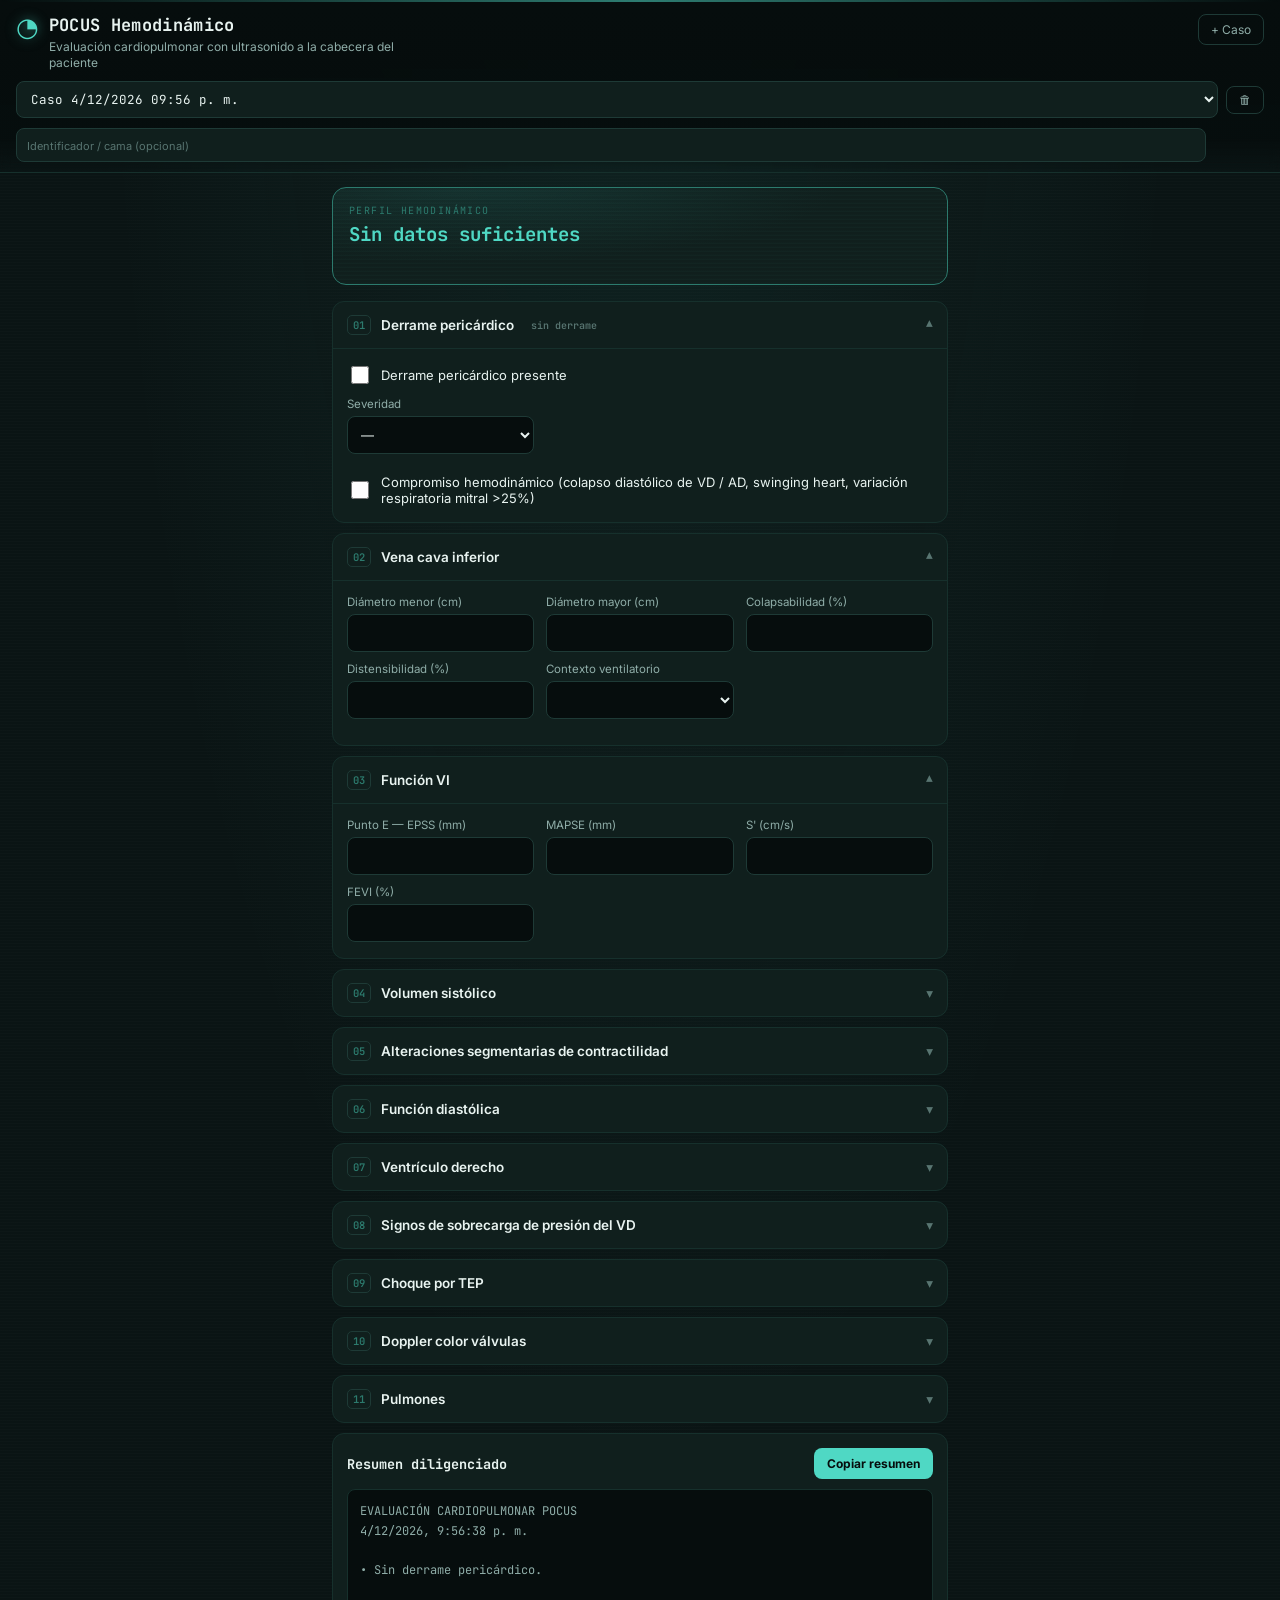
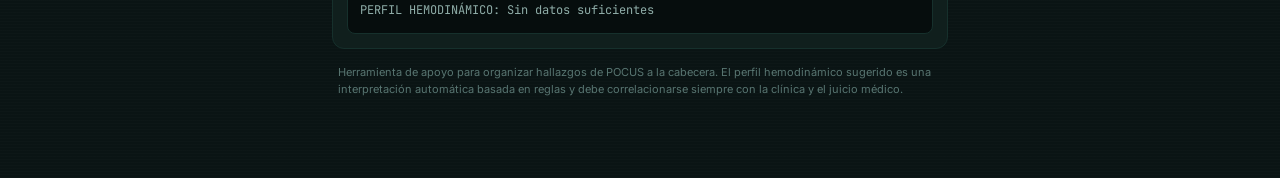
<file: index.html>
<!DOCTYPE html>
<html lang="es">
<head>
<meta charset="UTF-8">
<meta name="viewport" content="width=device-width, initial-scale=1, viewport-fit=cover">
<meta name="theme-color" content="#0A1414">
<title>POCUS Hemodinámico</title>
<link rel="manifest" href="manifest.json">
<link rel="icon" href="icon-192.png">
<link rel="apple-touch-icon" href="icon-192.png">
<link rel="preconnect" href="https://fonts.googleapis.com">
<link href="https://fonts.googleapis.com/css2?family=JetBrains+Mono:wght@400;500;700&family=Inter:wght@400;500;600;700&display=swap" rel="stylesheet">
<link rel="stylesheet" href="style.css">
</head>
<body>

<div class="scan-sweep" aria-hidden="true"></div>

<header class="app-header">
  <div class="header-top">
    <div class="brand">
      <span class="brand-mark">◔</span>
      <div>
        <h1>POCUS Hemodinámico</h1>
        <p class="subtitle">Evaluación cardiopulmonar con ultrasonido a la cabecera del paciente</p>
      </div>
    </div>
    <button id="newCaseBtn" class="ghost-btn" title="Crear un caso nuevo, sin borrar los demás">+ Caso</button>
  </div>
  <div class="case-bar">
    <select id="caseSelector" aria-label="Caso guardado"></select>
    <button id="deleteCaseBtn" class="ghost-btn icon-btn" title="Eliminar este caso">🗑</button>
  </div>
  <div class="case-meta">
    <input type="text" id="patientTag" placeholder="Identificador / cama (opcional)" autocomplete="off">
    <span id="savedIndicator" class="saved-indicator">guardado</span>
  </div>
</header>

<main>

  <!-- PERFIL HEMODINÁMICO (resultado en vivo) -->
  <section class="profile-readout" id="profileReadout">
    <div class="readout-label">Perfil hemodinámico</div>
    <div class="readout-main" id="profileMain">Sin datos suficientes</div>
    <div class="readout-flags" id="profileFlags"></div>
    <ul class="readout-reasons" id="profileReasons"></ul>
  </section>

  <!-- DERRAME PERICÁRDICO -->
  <details class="card" open>
    <summary><span class="idx">01</span> Derrame pericárdico <span class="badge" id="badge-derrame"></span></summary>
    <div class="card-body">
      <label class="check-row">
        <input type="checkbox" id="derrame_presente">
        <span>Derrame pericárdico presente</span>
      </label>
      <div class="field-grid" id="derrame_detalle" hidden>
        <label>Severidad
          <select id="derrame_severidad">
            <option value="">—</option>
            <option value="leve">Leve &lt;10mm</option>
            <option value="moderado">Moderado 10–20mm</option>
            <option value="grave">Grave &gt;20mm</option>
          </select>
        </label>
        <label class="check-row full">
          <input type="checkbox" id="derrame_compromiso">
          <span>Compromiso hemodinámico (colapso diastólico de VD / AD, swinging heart, variación respiratoria mitral &gt;25%)</span>
        </label>
      </div>
    </div>
  </details>

  <!-- VENA CAVA INFERIOR -->
  <details class="card" open>
    <summary><span class="idx">02</span> Vena cava inferior <span class="badge" id="badge-vci"></span></summary>
    <div class="card-body">
      <div class="field-grid">
        <label>Diámetro menor (cm)
          <input type="text" class="numfield" inputmode="decimal" step="0.1" min="0" id="vci_menor">
        </label>
        <label>Diámetro mayor (cm)
          <input type="text" class="numfield" inputmode="decimal" step="0.1" min="0" id="vci_mayor">
        </label>
        <label>Colapsabilidad (%)
          <input type="text" class="numfield" inputmode="numeric" step="1" min="0" max="100" id="vci_colapso">
        </label>
        <label>Distensibilidad (%)
          <input type="text" class="numfield" inputmode="numeric" step="1" min="0" max="100" id="vci_distension">
        </label>
        <label>Contexto ventilatorio
          <select id="vci_contexto">
            <option value="espontanea">Respiración espontánea</option>
            <option value="mecanica">Ventilación mecánica</option>
          </select>
        </label>
      </div>
      <p class="hint" id="vci_hint"></p>
    </div>
  </details>

  <!-- FUNCIÓN VI -->
  <details class="card" open>
    <summary><span class="idx">03</span> Función VI <span class="badge" id="badge-funcionvi"></span></summary>
    <div class="card-body">
      <div class="field-grid">
        <label>Punto E — EPSS (mm)
          <input type="text" class="numfield" inputmode="decimal" step="0.5" min="0" id="vi_puntoe">
        </label>
        <label>MAPSE (mm)
          <input type="text" class="numfield" inputmode="decimal" step="0.5" min="0" id="vi_mapse">
        </label>
        <label>S' (cm/s)
          <input type="text" class="numfield" inputmode="decimal" step="0.5" min="0" id="vi_s">
        </label>
        <label>FEVI (%)
          <input type="text" class="numfield" inputmode="numeric" step="1" min="0" max="100" id="vi_fevi">
        </label>
      </div>
    </div>
  </details>

  <!-- VOLUMEN SISTÓLICO -->
  <details class="card">
    <summary><span class="idx">04</span> Volumen sistólico <span class="badge" id="badge-volsist"></span></summary>
    <div class="card-body">
      <div class="field-grid">
        <label>Diámetro TSVI (cm)
          <input type="text" class="numfield" inputmode="decimal" step="0.1" min="0" id="vs_diametro">
        </label>
        <label>VTI TSVI (cm)
          <input type="text" class="numfield" inputmode="decimal" step="0.1" min="0" id="vs_vti">
        </label>
        <label>Frecuencia cardiaca (lpm)
          <input type="text" class="numfield" inputmode="numeric" step="1" min="0" id="vs_fc">
        </label>
        <label>Gasto cardiaco (L/min)
          <input type="text" class="numfield" inputmode="decimal" step="0.1" min="0" id="vs_gc" placeholder="auto o manual">
        </label>
        <label class="full">Δ VTI con reto de volumen (%)
          <input type="text" class="numfield" inputmode="numeric" step="1" id="vs_deltavti" placeholder="≥12.5% sugiere respuesta a volumen">
        </label>
      </div>
      <p class="hint" id="vs_hint"></p>
    </div>
  </details>

  <!-- ALTERACIONES SEGMENTARIAS -->
  <details class="card">
    <summary><span class="idx">05</span> Alteraciones segmentarias de contractilidad <span class="badge" id="badge-segmentaria"></span></summary>
    <div class="card-body">
      <div class="field-grid segments">
        <label>Anterior <select id="seg_anterior"><option value="normal">Normal</option><option value="hipocinesia">Hipocinesia</option><option value="acinesia">Acinesia</option><option value="discinesia">Discinesia</option></select></label>
        <label>Lateral <select id="seg_lateral"><option value="normal">Normal</option><option value="hipocinesia">Hipocinesia</option><option value="acinesia">Acinesia</option><option value="discinesia">Discinesia</option></select></label>
        <label>Inferior <select id="seg_inferior"><option value="normal">Normal</option><option value="hipocinesia">Hipocinesia</option><option value="acinesia">Acinesia</option><option value="discinesia">Discinesia</option></select></label>
        <label>Septal <select id="seg_septal"><option value="normal">Normal</option><option value="hipocinesia">Hipocinesia</option><option value="acinesia">Acinesia</option><option value="discinesia">Discinesia</option></select></label>
        <label>Apical <select id="seg_apical"><option value="normal">Normal</option><option value="hipocinesia">Hipocinesia</option><option value="acinesia">Acinesia</option><option value="discinesia">Discinesia</option></select></label>
      </div>
    </div>
  </details>

  <!-- FUNCIÓN DIASTÓLICA -->
  <details class="card">
    <summary><span class="idx">06</span> Función diastólica <span class="badge" id="badge-diastolica"></span></summary>
    <div class="card-body">
      <div class="field-grid">
        <label>E (cm/s)
          <input type="text" class="numfield" inputmode="numeric" step="1" min="0" id="dd_e">
        </label>
        <label>A (cm/s)
          <input type="text" class="numfield" inputmode="numeric" step="1" min="0" id="dd_a">
        </label>
        <label>e' (cm/s)
          <input type="text" class="numfield" inputmode="decimal" step="0.5" min="0" id="dd_ep">
        </label>
        <label>a' (cm/s)
          <input type="text" class="numfield" inputmode="decimal" step="0.5" min="0" id="dd_ap">
        </label>
      </div>
      <p class="hint" id="dd_hint"></p>
    </div>
  </details>

  <!-- VENTRÍCULO DERECHO -->
  <details class="card">
    <summary><span class="idx">07</span> Ventrículo derecho <span class="badge" id="badge-vd"></span></summary>
    <div class="card-body">
      <div class="field-grid">
        <label>VD/VI (ratio)
          <input type="text" class="numfield" inputmode="decimal" step="0.1" min="0" id="vd_ratio">
        </label>
        <label>Grosor pared (mm)
          <input type="text" class="numfield" inputmode="decimal" step="0.5" min="0" id="vd_grosor">
        </label>
        <label>Morfología
          <select id="vd_morfologia">
            <option value="normal">Normal</option>
            <option value="dshape">Signo D (aplanamiento septal)</option>
            <option value="dilatado">Dilatado</option>
          </select>
        </label>
        <label>TAPSE (mm)
          <input type="text" class="numfield" inputmode="numeric" step="1" min="0" id="vd_tapse">
        </label>
      </div>
    </div>
  </details>

  <!-- SIGNOS DE SOBRECARGA DE PRESIÓN DEL VD -->
  <details class="card">
    <summary><span class="idx">08</span> Signos de sobrecarga de presión del VD <span class="badge" id="badge-sobrecarga"></span></summary>
    <div class="card-body">
      <label class="check-row">
        <input type="checkbox" id="sc_signod">
        <span>Signo D / McConnell</span>
      </label>
      <div class="field-grid">
        <label>Índice de excentricidad
          <input type="text" class="numfield" inputmode="decimal" step="0.1" min="0" id="sc_excentricidad">
        </label>
        <label>Vmáx TRV (m/s)
          <input type="text" class="numfield" inputmode="decimal" step="0.1" min="0" id="sc_vmax">
        </label>
        <label>PVC estimada (mmHg)
          <input type="text" class="numfield" inputmode="numeric" step="1" min="0" id="sc_pvc" placeholder="por VCI">
        </label>
        <label>PSAP estimada (mmHg)
          <input type="text" class="numfield" inputmode="numeric" step="1" min="0" id="sc_psap" placeholder="auto o manual">
        </label>
        <label class="full">VTI TSVD (cm)
          <input type="text" class="numfield" inputmode="decimal" step="0.1" min="0" id="sc_vtitsvd" placeholder="&lt;9.5cm sugiere disfunción de VD">
        </label>
      </div>
      <p class="hint" id="sc_hint"></p>
    </div>
  </details>

  <!-- CHOQUE POR TEP -->
  <details class="card">
    <summary><span class="idx">09</span> Choque por TEP <span class="badge" id="badge-tep"></span></summary>
    <div class="card-body">
      <label class="check-row">
        <input type="checkbox" id="tep_trombo">
        <span>Trombo evidente (cavidades derechas / arteria pulmonar)</span>
      </label>
      <label class="check-row">
        <input type="checkbox" id="tep_vcpletorica">
        <span>Vena cava pletórica</span>
      </label>
      <label class="check-row">
        <input type="checkbox" id="tep_tvp">
        <span>TVP femoral (compresión venosa positiva)</span>
      </label>
    </div>
  </details>

  <!-- DOPPLER COLOR VÁLVULAS -->
  <details class="card">
    <summary><span class="idx">10</span> Doppler color válvulas <span class="badge" id="badge-doppler"></span></summary>
    <div class="card-body">
      <div class="field-grid">
        <label>Mitral
          <select id="dop_mitral"><option value="normal">Normal</option><option value="leve">Leve</option><option value="moderada">Moderada</option><option value="severa">Severa</option></select>
        </label>
        <label>Tricuspídea
          <select id="dop_tricuspidea"><option value="normal">Normal</option><option value="leve">Leve</option><option value="moderada">Moderada</option><option value="severa">Severa</option></select>
        </label>
        <label>Aórtica
          <select id="dop_aortica"><option value="normal">Normal</option><option value="leve">Leve</option><option value="moderada">Moderada</option><option value="severa">Severa</option></select>
        </label>
      </div>
    </div>
  </details>

  <!-- PULMONES -->
  <details class="card">
    <summary><span class="idx">11</span> Pulmones <span class="badge" id="badge-pulmones"></span></summary>
    <div class="card-body">
      <div class="lung-grid">
        <div class="lung-col">
          <h3>Hemitórax izquierdo</h3>
          <label class="check-row"><input type="checkbox" id="pul_izq_deslizamiento" checked><span>Deslizamiento pleural presente</span></label>
          <label>Patrón
            <select id="pul_izq_patron">
              <option value="A">Patrón A</option>
              <option value="Bfocal">Patrón B focal</option>
              <option value="Bdifuso">Patrón B difuso</option>
              <option value="consolidacion">Consolidación / broncograma</option>
            </select>
          </label>
          <label>Derrame
            <select id="pul_izq_derrame"><option value="no">Ausente</option><option value="leve">Leve</option><option value="moderado">Moderado</option><option value="severo">Severo</option></select>
          </label>
        </div>
        <div class="lung-col">
          <h3>Hemitórax derecho</h3>
          <label class="check-row"><input type="checkbox" id="pul_der_deslizamiento" checked><span>Deslizamiento pleural presente</span></label>
          <label>Patrón
            <select id="pul_der_patron">
              <option value="A">Patrón A</option>
              <option value="Bfocal">Patrón B focal</option>
              <option value="Bdifuso">Patrón B difuso</option>
              <option value="consolidacion">Consolidación / broncograma</option>
            </select>
          </label>
          <label>Derrame
            <select id="pul_der_derrame"><option value="no">Ausente</option><option value="leve">Leve</option><option value="moderado">Moderado</option><option value="severo">Severo</option></select>
          </label>
        </div>
      </div>
    </div>
  </details>

  <!-- RESUMEN -->
  <section class="card summary-card">
    <div class="summary-header">
      <h2>Resumen diligenciado</h2>
      <button id="copySummaryBtn" class="primary-btn">Copiar resumen</button>
    </div>
    <pre id="summaryText" class="summary-text">Diligencia los campos para generar el resumen.</pre>
  </section>

  <p class="disclaimer">Herramienta de apoyo para organizar hallazgos de POCUS a la cabecera. El perfil hemodinámico sugerido es una interpretación automática basada en reglas y debe correlacionarse siempre con la clínica y el juicio médico.</p>

</main>

<script src="app.js"></script>
</body>
</html>
</file>
<file: style.css>
:root{
  --bg: #0A1414;
  --bg-deep: #060D0D;
  --panel: #101F1D;
  --panel-raised: #142926;
  --border: #1E3A36;
  --border-soft: #16302C;
  --cyan: #4FD8C4;
  --cyan-dim: #2C7A6D;
  --amber: #F2A65A;
  --danger: #FF6B6B;
  --good: #6BCB77;
  --text: #E8F3F0;
  --text-dim: #8FADA8;
  --text-faint: #587571;
  --font-display: "JetBrains Mono", ui-monospace, monospace;
  --font-body: "Inter", system-ui, -apple-system, sans-serif;
}

*{ box-sizing: border-box; }

html,body{
  margin:0;
  background: var(--bg);
  color: var(--text);
  font-family: var(--font-body);
  -webkit-tap-highlight-color: transparent;
}

body{
  padding-bottom: 48px;
  background-image:
    radial-gradient(ellipse at 50% -10%, rgba(79,216,196,0.08), transparent 60%),
    repeating-linear-gradient(0deg, rgba(255,255,255,0.012) 0px, rgba(255,255,255,0.012) 1px, transparent 1px, transparent 3px);
}

::selection{ background: var(--cyan); color: var(--bg-deep); }

:focus-visible{
  outline: 2px solid var(--amber);
  outline-offset: 2px;
}

@media (prefers-reduced-motion: reduce){
  *{ animation: none !important; transition: none !important; }
}

/* scanning sweep — ambient signature element */
.scan-sweep{
  position: fixed;
  top:0; left:0; right:0;
  height: 2px;
  background: linear-gradient(90deg, transparent, var(--cyan), transparent);
  opacity: 0.55;
  animation: sweep 5s linear infinite;
  z-index: 50;
  pointer-events: none;
}
@keyframes sweep{
  0%{ transform: translateY(0); opacity: 0; }
  5%{ opacity: 0.6; }
  95%{ opacity: 0.6; }
  100%{ transform: translateY(100vh); opacity: 0; }
}

/* header */
.app-header{
  position: sticky;
  top: 0;
  z-index: 40;
  background: linear-gradient(180deg, var(--bg-deep), rgba(6,13,13,0.94) 80%, transparent);
  backdrop-filter: blur(6px);
  padding: 14px 16px 10px;
  border-bottom: 1px solid var(--border-soft);
}
.header-top{
  display:flex;
  align-items:flex-start;
  justify-content: space-between;
  gap: 10px;
}
.brand{ display:flex; gap:10px; align-items:flex-start; }
.brand-mark{
  font-size: 26px;
  color: var(--cyan);
  line-height: 1;
  filter: drop-shadow(0 0 6px rgba(79,216,196,0.5));
}
h1{
  font-family: var(--font-display);
  font-size: 17px;
  letter-spacing: 0.02em;
  margin: 0;
  color: var(--text);
}
.subtitle{
  margin: 3px 0 0;
  font-size: 12px;
  color: var(--text-dim);
  line-height: 1.35;
  max-width: 46ch;
}
.case-bar{
  display:flex;
  align-items:center;
  gap: 8px;
  margin-top: 10px;
}
#caseSelector{
  flex:1;
  background: var(--panel);
  border: 1px solid var(--border);
  color: var(--text);
  border-radius: 8px;
  padding: 8px 10px;
  font-size: 12.5px;
  font-family: var(--font-display);
}
.icon-btn{
  padding: 7px 10px;
  line-height: 1;
  font-size: 14px;
}
.case-meta{
  display:flex;
  align-items:center;
  gap: 10px;
  margin-top: 10px;
}
#patientTag{
  flex:1;
  background: var(--panel);
  border: 1px solid var(--border);
  color: var(--text);
  border-radius: 8px;
  padding: 8px 10px;
  font-size: 13px;
  font-family: var(--font-body);
}
#patientTag::placeholder{ color: var(--text-faint); }
.saved-indicator{
  font-family: var(--font-display);
  font-size: 10px;
  color: var(--cyan-dim);
  opacity: 0;
  transition: opacity 0.4s ease;
  white-space: nowrap;
}
.saved-indicator.show{ opacity: 1; color: var(--cyan); }

.ghost-btn{
  background: transparent;
  border: 1px solid var(--border);
  color: var(--text-dim);
  padding: 7px 12px;
  border-radius: 8px;
  font-family: var(--font-body);
  font-size: 12px;
  cursor: pointer;
}
.ghost-btn:active{ background: var(--panel-raised); }

main{ padding: 14px 12px 0; max-width: 640px; margin: 0 auto; }

/* live profile readout — signature panel */
.profile-readout{
  background: radial-gradient(ellipse at 20% 0%, rgba(79,216,196,0.10), var(--panel) 55%);
  border: 1px solid var(--cyan-dim);
  border-radius: 14px;
  padding: 16px;
  margin-bottom: 16px;
  position: relative;
  overflow: hidden;
}
.profile-readout::before{
  content: "";
  position: absolute;
  inset: 0;
  background: repeating-linear-gradient(0deg, rgba(79,216,196,0.035) 0px, transparent 2px, transparent 4px);
  pointer-events: none;
}
.readout-label{
  font-family: var(--font-display);
  font-size: 10px;
  letter-spacing: 0.14em;
  text-transform: uppercase;
  color: var(--cyan-dim);
  margin-bottom: 6px;
}
.readout-main{
  font-family: var(--font-display);
  font-size: 19px;
  font-weight: 700;
  color: var(--cyan);
  line-height: 1.3;
}
.readout-main.alert{ color: var(--danger); }
.readout-main.warn{ color: var(--amber); }
.readout-flags{
  display:flex;
  flex-wrap: wrap;
  gap: 6px;
  margin-top: 10px;
}
.flag{
  font-family: var(--font-display);
  font-size: 10.5px;
  padding: 3px 8px;
  border-radius: 999px;
  border: 1px solid var(--danger);
  color: var(--danger);
  background: rgba(255,107,107,0.08);
}
.flag.warn{ border-color: var(--amber); color: var(--amber); background: rgba(242,166,90,0.08); }
.readout-reasons{
  margin: 10px 0 0;
  padding-left: 18px;
  font-size: 12.5px;
  color: var(--text-dim);
  line-height: 1.6;
}
.readout-reasons li{ margin-bottom: 2px; }

/* cards */
.card{
  background: var(--panel);
  border: 1px solid var(--border-soft);
  border-radius: 12px;
  margin-bottom: 10px;
  overflow: hidden;
}
.card > summary{
  list-style: none;
  cursor: pointer;
  padding: 13px 14px;
  display:flex;
  align-items:center;
  gap: 10px;
  font-size: 13.5px;
  font-weight: 600;
  color: var(--text);
}
.card > summary::-webkit-details-marker{ display:none; }
.card > summary::after{
  content: "▾";
  margin-left: auto;
  color: var(--text-faint);
  transition: transform 0.2s ease;
}
.card[open] > summary::after{ transform: rotate(180deg); }
.idx{
  font-family: var(--font-display);
  font-size: 10.5px;
  color: var(--cyan-dim);
  border: 1px solid var(--border);
  border-radius: 5px;
  padding: 2px 5px;
}
.badge{
  font-family: var(--font-display);
  font-size: 10px;
  padding: 2px 7px;
  border-radius: 999px;
  color: var(--text-faint);
}
.badge.set{ color: var(--cyan); border: 1px solid var(--cyan-dim); background: rgba(79,216,196,0.06); }
.badge.warn{ color: var(--amber); border: 1px solid var(--amber); background: rgba(242,166,90,0.08); }
.badge.alert{ color: var(--danger); border: 1px solid var(--danger); background: rgba(255,107,107,0.08); }

.card-body{
  padding: 4px 14px 16px;
  border-top: 1px solid var(--border-soft);
}

.field-grid{
  display: grid;
  grid-template-columns: 1fr 1fr;
  gap: 10px 12px;
  margin-top: 10px;
}
.field-grid.segments{ grid-template-columns: 1fr 1fr; }
.field-grid label.full{ grid-column: 1 / -1; }

label{
  display:flex;
  flex-direction: column;
  gap: 5px;
  font-size: 11.5px;
  color: var(--text-dim);
}

input[type="number"], input[type="text"], select{
  background: var(--bg-deep);
  border: 1px solid var(--border);
  color: var(--text);
  border-radius: 8px;
  padding: 9px 9px;
  font-family: var(--font-display);
  font-size: 14px;
  width: 100%;
}
select{ font-family: var(--font-body); font-size: 13px; }
input:focus, select:focus{ border-color: var(--cyan-dim); }
input::placeholder{ color: var(--text-faint); font-family: var(--font-body); font-size: 11px; }

.check-row{
  flex-direction: row;
  align-items: center;
  gap: 9px;
  font-size: 13px;
  color: var(--text);
  margin-top: 10px;
  cursor: pointer;
}
.check-row input[type="checkbox"]{
  width: 18px; height: 18px;
  accent-color: var(--cyan);
  flex-shrink: 0;
}

.hint{
  font-size: 11.5px;
  color: var(--cyan-dim);
  margin: 10px 0 0;
  line-height: 1.5;
}

.lung-grid{
  display:grid;
  grid-template-columns: 1fr 1fr;
  gap: 14px;
  margin-top: 10px;
}
.lung-col h3{
  font-size: 11px;
  text-transform: uppercase;
  letter-spacing: 0.05em;
  color: var(--text-faint);
  margin: 0 0 8px;
  font-family: var(--font-display);
  font-weight: 500;
}
.lung-col label{ margin-top: 9px; }
.lung-col .check-row{ margin-top: 0; }

/* summary */
.summary-card{ padding: 14px; }
.summary-header{
  display:flex;
  align-items:center;
  justify-content: space-between;
  gap: 10px;
  margin-bottom: 10px;
}
.summary-header h2{
  font-size: 13.5px;
  margin: 0;
  font-family: var(--font-display);
  color: var(--text);
}
.primary-btn{
  background: var(--cyan);
  color: var(--bg-deep);
  border: none;
  border-radius: 8px;
  padding: 8px 13px;
  font-weight: 700;
  font-size: 12px;
  font-family: var(--font-body);
  cursor: pointer;
}
.primary-btn:active{ background: var(--cyan-dim); }
.primary-btn.copied{ background: var(--good); }

.summary-text{
  white-space: pre-wrap;
  word-break: break-word;
  font-family: var(--font-display);
  font-size: 12px;
  line-height: 1.65;
  color: var(--text-dim);
  background: var(--bg-deep);
  border: 1px solid var(--border-soft);
  border-radius: 8px;
  padding: 12px;
  margin: 0;
  max-height: 340px;
  overflow-y: auto;
}

.disclaimer{
  font-size: 11px;
  color: var(--text-faint);
  line-height: 1.6;
  padding: 4px 6px 20px;
}

@media (min-width: 520px){
  .field-grid{ grid-template-columns: 1fr 1fr 1fr; }
  .field-grid.segments{ grid-template-columns: 1fr 1fr 1fr; }
}
</file>
